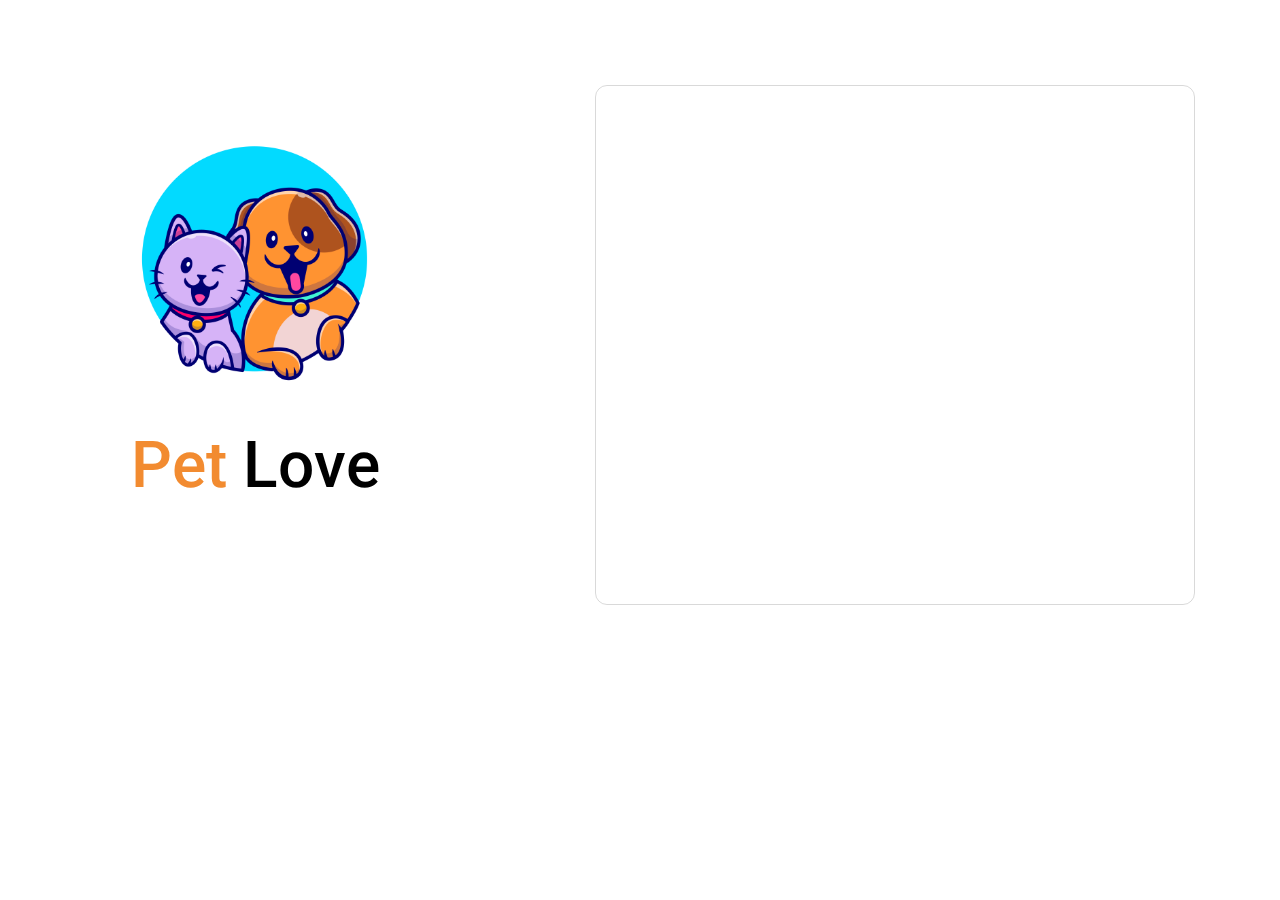
<file: index.html>
<!DOCTYPE html>
<html lang="pt-br">
<head>
    <meta charset="UTF-8">
    <meta name="viewport" content="width=device-width, initial-scale=1.0">
    <title>Document</title>
    <link rel="stylesheet" href="style.css">
    
    <link rel="preconnect" href="https://fonts.googleapis.com">
    <link rel="preconnect" href="https://fonts.gstatic.com" crossorigin>
    <link href="https://fonts.googleapis.com/css2?family=Lato:wght@300&family=Montserrat:wght@500&family=Poppins:wght@100;200;300;600;700&family=Roboto:wght@100;300;400;500;700&display=swap" rel="stylesheet">
</head>
<body>
    <div class="content">
        <aside>
            <img src="assets/3500_2_13.jpg" alt="">
            <h1><span>Pet</span> Love</h1>
        </aside>

        <main>

        </main>
    </div>
</body>
</html>
</file>
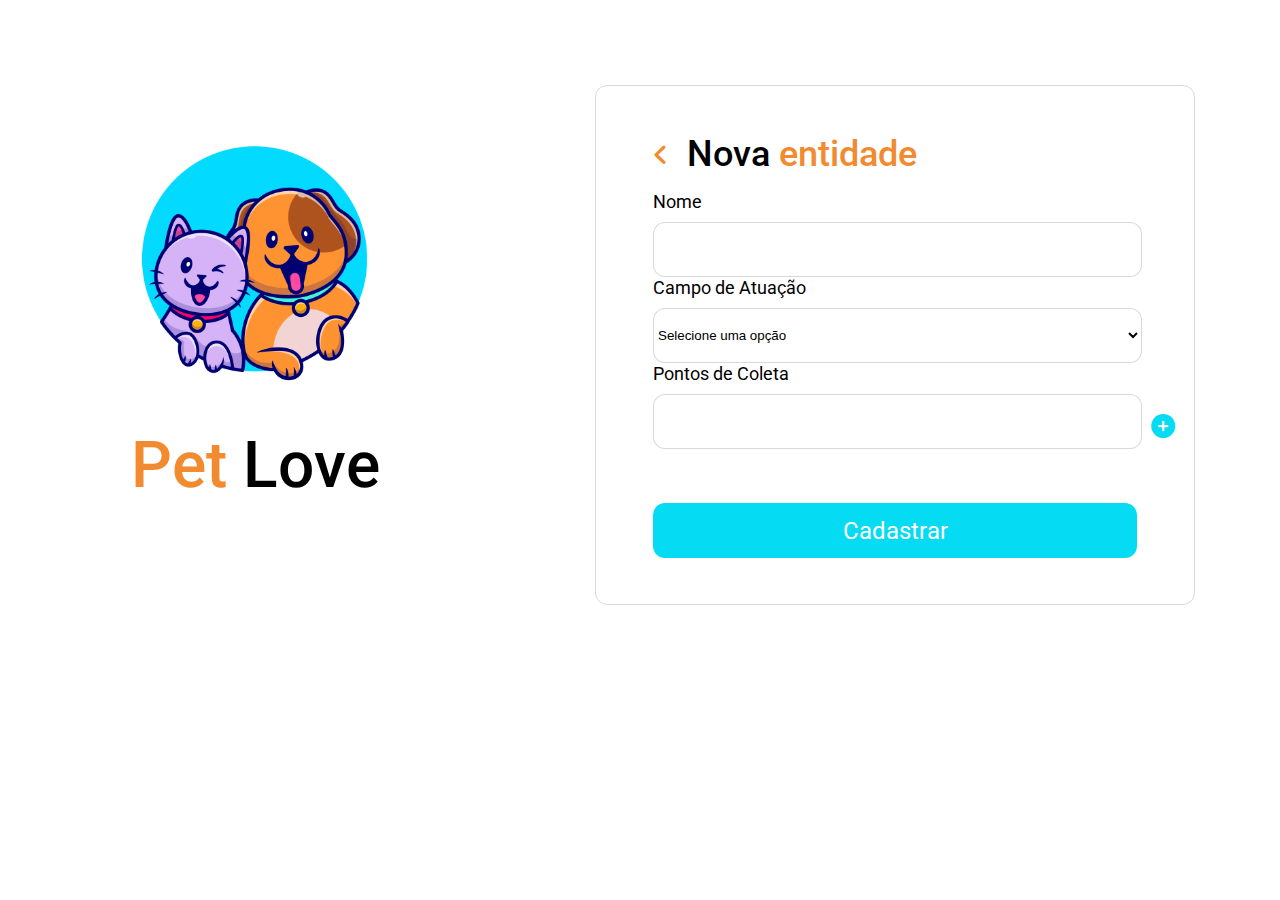
<file: cadastro_entidade.html>
<!DOCTYPE html>
<html lang="pt-br">
<head>
    <meta charset="UTF-8">
    <meta name="viewport" content="width=device-width, initial-scale=1.0">
    <title>Pet Love</title>
    <link rel="stylesheet" href="style.css">
    
    <link rel="preconnect" href="https://fonts.googleapis.com">
    <link rel="preconnect" href="https://fonts.gstatic.com" crossorigin>
    <link href="https://fonts.googleapis.com/css2?family=Lato:wght@300&family=Montserrat:wght@500&family=Poppins:wght@100;200;300;600;700&family=Roboto:wght@100;300;400;500;700&display=swap" rel="stylesheet">

    <link rel="stylesheet" href="/assets/fontawesome-free-6.4.2-web/css/all.css">
</head>
<body>
    <div class="content">
        <aside>
            <img src="assets/dogcat.jpg" alt="" width="500">

            <h1><span>Pet</span> Love</h1>
        </aside>

        <main>
            <header>
                <a href="index.html">
                <i class="fa-solid fa-angle-left"></i>
                </a>

                <h2>Nova <span>entidade</span></h2>
            </header>
            

            <form>
                <label for="input-name">Nome</label>
                <input type="text" id="input-name">

                <label for="input-field">Campo de Atuação</label>
                <select type="text" id="input-field"> 
                    <option value="">Selecione uma opção</option>
                    <option value="abrigo">Abrigo de Animais</option>
                    <option value="vacina">Centro de Vacinação</option>
                    <option value="adote">Adoção responsável</option>
                </select>

                <div class="points">
                    <label for="input-points">Pontos de Coleta</label>
                    <input type="text" id="input-points">
                    <button>
                        <i class="fa-solid fa-circle-plus"></i>
                    </button>
                </div>
            </form>

            <div class="actions">
                <a href="">Cadastrar</a>
            </div>

            
        </main>

       
    </div>
</body>
</html>
</file>
<file: style.css>
:root{
    --main-color: #F28B30;
    --secundary-color: #05DBF2;
    font-size: 62.5%;
    --default-border: 0.1rem solid rgba(0, 0, 0, 0.15);
    --default-border-radius: 1.2rem;
}

*{
    margin: 0;
    padding: 0;
    box-sizing: border-box;
}

body{
    font-family: Roboto;
    font-size: 1.4rem;
}

.content{
    display: grid;
    grid-template-areas:
        ". . . . ." 
        ". dogcat . form ."
        ". dogcat . form ."
        ". . . . ."
    ;
    gap: 8.5rem;
}

main{
    grid-area: form;
}

aside{
    grid-area: dogcat;
}

aside h1{
    font-size: 64px;
    font-weight: 500;
    line-height: 75px;
    text-align: center;
}

aside h1 span {
    color: var(--main-color);
}

main{
    width: 60rem;
    height: 52rem;
    border: var(--default-border);
    padding: 4.7rem 5.7rem;
    border-radius: var(--default-border-radius);
    position: relative;
}

main h2{
    max-width: 43rem;
    font-size: 3.6rem;
    font-weight: 500;
}

main h2 span{
    color: var(--main-color);
}

main .actions{
    display: flex;
    flex-flow: column wrap;
}

main .actions a{
    border-radius: var(--default-border-radius);
    text-decoration: none;
    font-size: 2.4rem;
    height: 5.5rem;
    color: white;
    background-color: var(--secundary-color);

    display: flex;
    justify-content: center;
    align-items: center;
    margin-top: 5.4rem;
}

main .actions a + a{
    margin-top: 4.8rem;
    background-color: var(--main-color);
}

main header{
    display: flex;
    gap: 0 1.8rem;
    align-items: center;
}

main header i{
    font-size: 2.5rem;
    color: var(--main-color);
}

main footer p{
    margin-top: 8rem;
    font-size: 1.6rem;
}

main footer a{
    margin-top: 1rem;
    font-size: 1.8rem;
    text-align: center;
    display: block;
    color: #000;
}

@media only screen and (max-width: 768px) {
    /* Adicione estilos específicos para telas menores aqui */
    .content {
        grid-template-areas:
            ". . ."
            ". form ."
            ". . .";
    }

    main {
        width: 200%; 
    }
}

img {
    max-width: 100%;
    height: auto;
}

main form{
    margin-top: 1.6rem;
}

main form label{
    font-size: 1.8rem;
    font-weight: 400;
    margin-bottom: 1rem;
    display: block;
}

main form :is(input, select){
    width: 489px;
    height: 5.5rem;
    display: block;

    background: #FFFFFF;
    border: var(--default-border);
    border-radius: var(--default-border-radius);
}


main form .points{
    position: relative;
}

main form input + button{
    position: absolute;
    right: -3.8rem;
    top: calc(2.7rem + 2.3rem);
    background-color: transparent;
    border: none;
    color: var(--secundary-color);
    font-size: 2.4rem;
    cursor: pointer;
}
</file>
